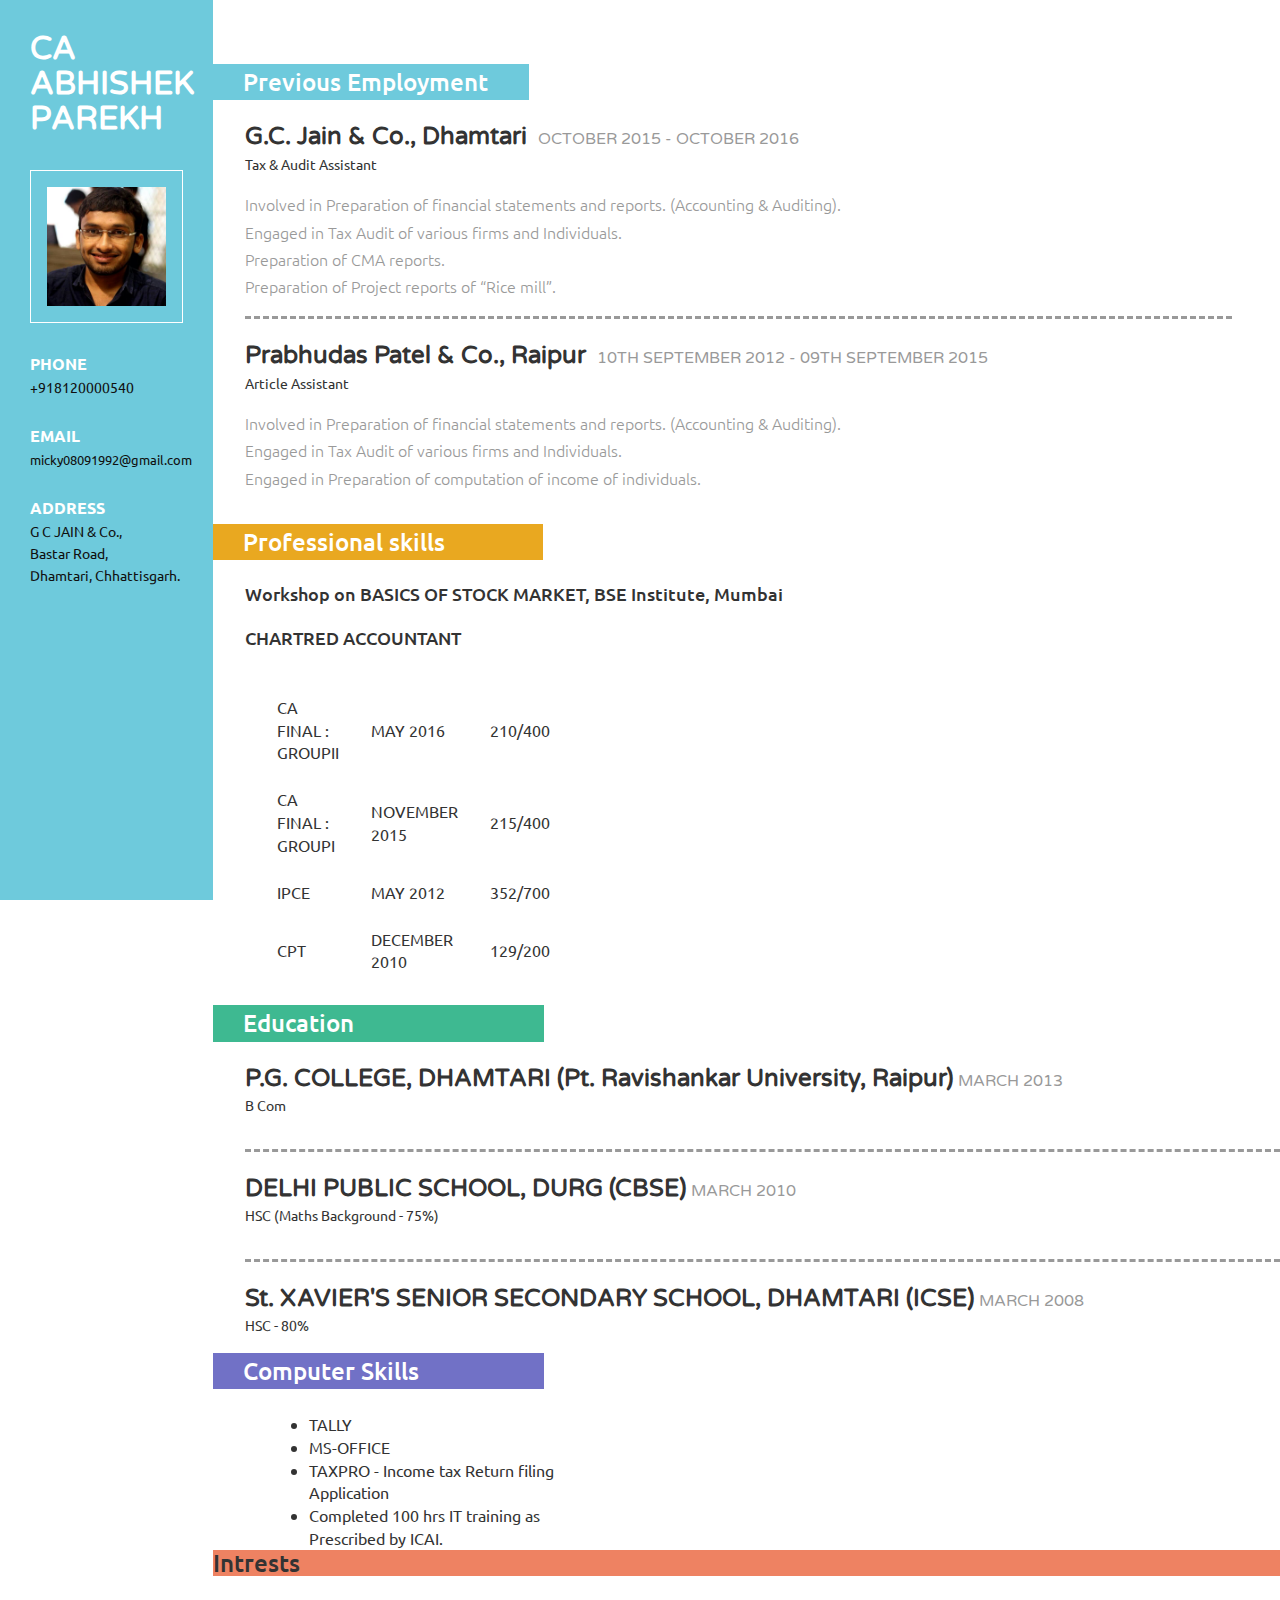
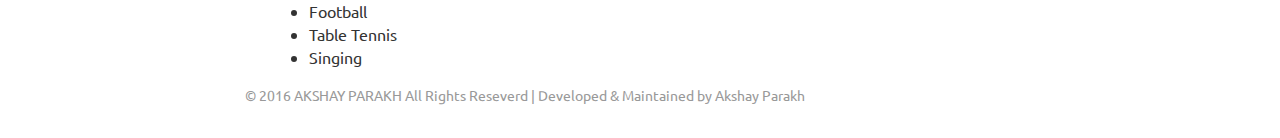
<file: index.html>
<!DOCTYPE HTML>
<html>
<head>
<title>Curriculum Vitae</title>
<link href="bootstrap.css" rel='stylesheet' type='text/css' />
<!-- Custom Theme files -->
 <link href="dashboard.css" rel="stylesheet">
<link href="style.css" rel='stylesheet' type='text/css' />

<!-- Custom Theme files -->
<!--//theme-style-->
<meta name="viewport" content="width=device-width, initial-scale=1">
<meta http-equiv="Content-Type" content="text/html; charset=utf-8" />
<meta name="keywords" content="Curriculum Vitae Responsive web template, Bootstrap Web Templates, Flat Web Templates, Andriod Compatible web template, 
Smartphone Compatible web template, free webdesigns for Nokia, Samsung, LG, SonyErricsson, Motorola web design" />
<link href='http://fonts.googleapis.com/css?family=Ubuntu:300,400,500,700' rel='stylesheet' type='text/css'>
<link href='http://fonts.googleapis.com/css?family=Varela+Round' rel='stylesheet' type='text/css'>
<!-- start menu -->
  
</head>
<body>
<!-- header -->
<div class="col-sm-3 col-md-2 sidebar">
		 <div class="sidebar_top">
			 <h1>CA ABHISHEK PAREKH</h1> 
			 <img src="Abhishek.jpg" alt=""/>
		 </div>
		<div class="details">
			 <h3>PHONE</h3>
			 <p>+918120000540</p>  	 
			 <h3>EMAIL</h3>
			 <p><a href="mailto@example.com">micky08091992@gmail.com</a></p>
			 <address>
			 <h3>ADDRESS</h3>
			 <span>G C JAIN &amp; Co.,</span>
			 <span>Bastar Road,</span>
			 <span>Dhamtari, Chhattisgarh.</span>
			 </address>
			 
		</div>
		<div class="clearfix"></div>
</div>
<!---->
<div class="col-sm-9 col-sm-offset-3 col-md-10 col-md-offset-2 main">
	 <div class="content">
		 
		 <div class="company">
			 <h3 class="clr1">Previous Employment</h3>
			 <div class="company_details">
				 <h4>G.C. Jain &amp; Co., Dhamtari <span>OCTOBER 2015 - OCTOBER 2016</span></h4>
				 <h6>Tax &amp; Audit Assistant</h6>
				 <p>Involved in Preparation of financial statements and reports. (Accounting &amp; Auditing).</p>
				 <p>Engaged in Tax Audit of various firms and Individuals.</p>
				 <p>Preparation of CMA reports.</p>
				 <p class="cmpny1">Preparation of Project reports of “Rice mill”.</p>
			 </div>
			 <div class="company_details">
				 <h4>Prabhudas Patel &amp; Co., Raipur <span>10TH SEPTEMBER 2012 - 09TH SEPTEMBER 2015</span></h4>
				 <h6>Article Assistant</h6>
				 <p>Involved in Preparation of financial statements and reports. (Accounting &amp; Auditing).</p>
				 <p>Engaged in Tax Audit of various firms and Individuals.</p>
				 <p>Engaged in Preparation of computation of income of individuals.</p>
			 </div>
		 </div>
		 <div class="skills">
			 <h3 class="clr2">Professional skills</h3>
			 
			 	<div class="skill_info">
				 	<h4>Workshop on BASICS OF STOCK MARKET, BSE Institute, Mumbai</h4>
				 </div>
				 <div class="skill_info">
				 	<h4>CHARTRED ACCOUNTANT</h4>
				 </div>	
				 <div class="skill_table">
					 <div class="skill1">
						 <table>
							<tr>
								<td>CA FINAL : GROUPII</td>
								<td>MAY 2016</td>
								<td>210/400 </td>
							</tr>
							<tr>
								<td>CA FINAL : GROUPI</td>
								<td>NOVEMBER 2015</td>
								<td>215/400 </td>
							</tr>
							<tr>
								<td>IPCE</td>
								<td>MAY 2012</td>
								<td>352/700 </td>
							</tr>
							<tr>
								<td>CPT</td>
								<td>DECEMBER 2010</td>
								<td>129/200 </td>
							</tr>
				 		</table>
					 </div>
				</div>
			 <div class="clearfix"></div>
		 </div>
			 
		 </div>
		 <div class="education">
			 <h3 class="clr3">Education</h3>
			 <div class="education_details">
				 <h4>P.G. COLLEGE, DHAMTARI (Pt. Ravishankar University, Raipur)<span>MARCH 2013</span></h4>
				 <h6>B Com</h6>
				 <p class="cmpny1"></p>
			 </div>
			 <div class="education_details">
				 <h4>DELHI PUBLIC SCHOOL, DURG (CBSE)<span>MARCH 2010</span></h4>
				 <h6>HSC (Maths Background - 75%)</h6>
				 <p class="cmpny1"></p>
			 </div>
			 <div class="education_details">
				 <h4>St. XAVIER'S SENIOR SECONDARY SCHOOL, DHAMTARI (ICSE)<span>MARCH 2008</span></h4>
				 <h6>HSC - 80%</h6>
				 <p></p>
			 </div>
		 </div>
		 <div class="computer">
			 <h3 class="clr4">Computer Skills</h3>
			 	<div class="skill_list">
				 <div class="skill1">
					 <ul>					 
						<li>TALLY</li>
						<li>MS-OFFICE</li>
						<li>TAXPRO -  Income tax Return filing Application</li>
						<li>Completed 100 hrs IT training as Prescribed by ICAI.</li>
					 </ul>
				 </div>
				 <div class="clearfix"></div>
			 </div>
		 </div>
		<div class="interest">
			 <h3 class="clr5">Intrests</h3>
			 	<div class="skill_list">
				 <div class="skill1">
					 <ul>					 
						<li>Football </li>
						<li>Table Tennis</li>
						<li>Singing</li>
					 </ul>
				 </div>
				 
				 <div class="clearfix"></div>
			 </div>
		 </div>		 

		 <div class="copywrite">
			 <p>© 2016 AKSHAY PARAKH All Rights Reseverd | Developed &amp; Maintained by <a href="https://babaakki.github.io/myPage/" target="_blank">Akshay Parakh</a> </p>
		 </div>
	 </div>
</div>
<!---->
</body>
</html>
</file>
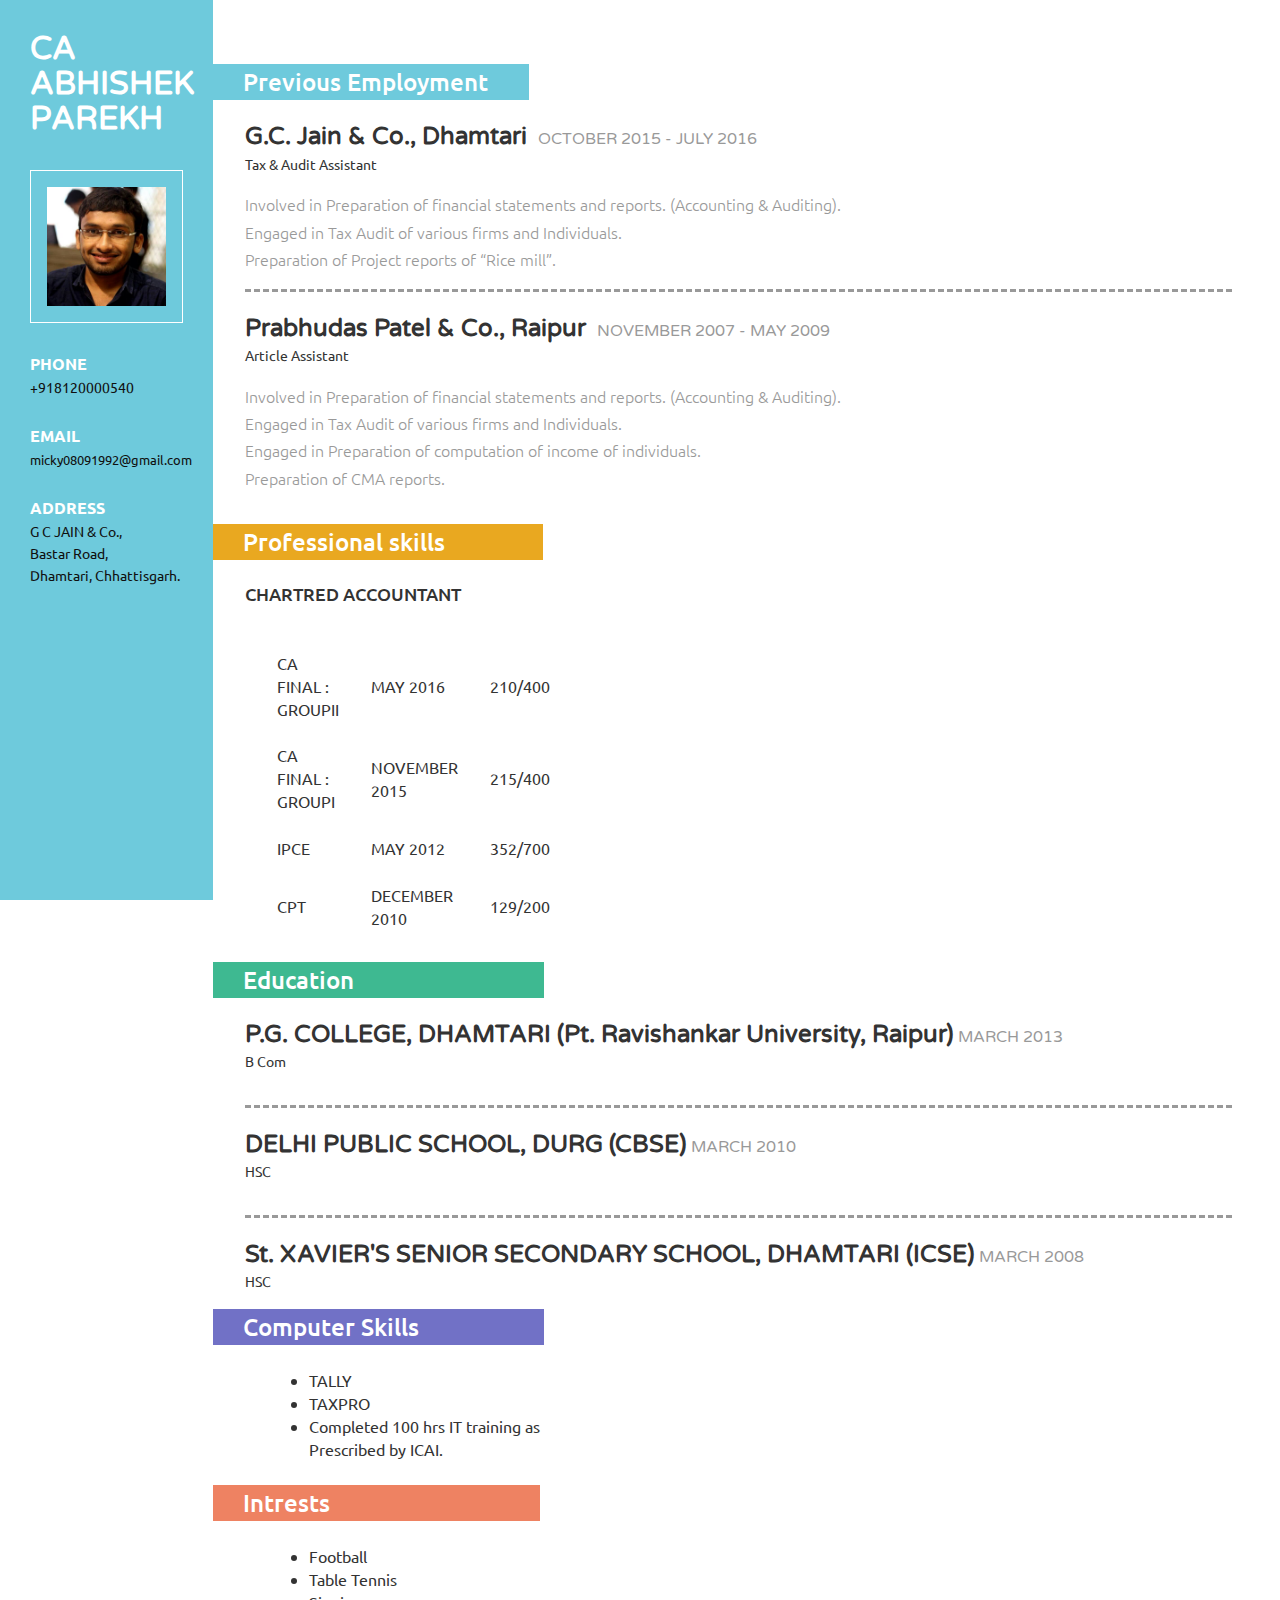
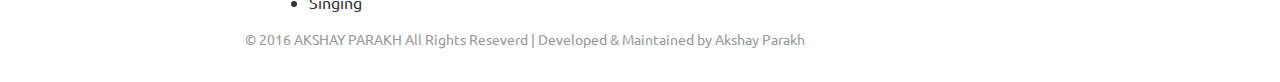
<file: index_new.html>
<!DOCTYPE HTML>
<html>
<head>
<title>Curriculum Vitae</title>
<link href="bootstrap.css" rel='stylesheet' type='text/css' />
<!-- Custom Theme files -->
 <link href="dashboard.css" rel="stylesheet">
<link href="style.css" rel='stylesheet' type='text/css' />

<!-- Custom Theme files -->
<!--//theme-style-->
<meta name="viewport" content="width=device-width, initial-scale=1">
<meta http-equiv="Content-Type" content="text/html; charset=utf-8" />
<meta name="keywords" content="Curriculum Vitae Responsive web template, Bootstrap Web Templates, Flat Web Templates, Andriod Compatible web template, 
Smartphone Compatible web template, free webdesigns for Nokia, Samsung, LG, SonyErricsson, Motorola web design" />
<link href='http://fonts.googleapis.com/css?family=Ubuntu:300,400,500,700' rel='stylesheet' type='text/css'>
<link href='http://fonts.googleapis.com/css?family=Varela+Round' rel='stylesheet' type='text/css'>
<!-- start menu -->
  
</head>
<body>
<!-- header -->
<div class="col-sm-3 col-md-2 sidebar">
		 <div class="sidebar_top">
			 <h1>CA ABHISHEK PAREKH</h1> 
			 <img src="Abhishek.jpg" alt=""/>
		 </div>
		<div class="details">
			 <h3>PHONE</h3>
			 <p>+918120000540</p>  	 
			 <h3>EMAIL</h3>
			 <p><a href="mailto@example.com">micky08091992@gmail.com</a></p>
			 <address>
			 <h3>ADDRESS</h3>
			 <span>G C JAIN &amp; Co.,</span>
			 <span>Bastar Road,</span>
			 <span>Dhamtari, Chhattisgarh.</span>
			 </address>
			 
		</div>
		<div class="clearfix"></div>
</div>
<!---->
<div class="col-sm-9 col-sm-offset-3 col-md-10 col-md-offset-2 main">
	 <div class="content">
		 
		 <div class="company">
			 <h3 class="clr1">Previous Employment</h3>
			 <div class="company_details">
				 <h4>G.C. Jain &amp; Co., Dhamtari <span>OCTOBER 2015 - JULY 2016</span></h4>
				 <h6>Tax &amp; Audit Assistant</h6>
				 <p>Involved in Preparation of financial statements and reports. (Accounting &amp; Auditing).</p>
				 <p>Engaged in Tax Audit of various firms and Individuals.</p>
				 <p class="cmpny1">Preparation of Project reports of “Rice mill”.</p>
			 </div>
			 <div class="company_details">
				 <h4>Prabhudas Patel &amp; Co., Raipur <span>NOVEMBER 2007 - MAY 2009</span></h4>
				 <h6>Article Assistant</h6>
				 <p>Involved in Preparation of financial statements and reports. (Accounting &amp; Auditing).</p>
				 <p>Engaged in Tax Audit of various firms and Individuals.</p>
				 <p>Engaged in Preparation of computation of income of individuals.</p>
				 <p>Preparation of CMA reports.</p>
			 </div>
		 </div>
		 <div class="skills">
			 <h3 class="clr2">Professional skills</h3>
			 <div class="skill_info">
			 	<h4>CHARTRED ACCOUNTANT</h4>
			 </div>	
			 <div class="skill_table">
				 <div class="skill1">
					 <table>
						<tr>
							<td>CA FINAL : GROUPII</td>
							<td>MAY 2016</td>
							<td>210/400 </td>
						</tr>
						<tr>
							<td>CA FINAL : GROUPI</td>
							<td>NOVEMBER 2015</td>
							<td>215/400 </td>
						</tr>
						<tr>
							<td>IPCE</td>
							<td>MAY 2012</td>
							<td>352/700 </td>
						</tr>
						<tr>
							<td>CPT</td>
							<td>DECEMBER 2010</td>
							<td>129/200 </td>
						</tr>
			 		</table>
				 </div>
				 
				 <div class="clearfix"></div>
			 </div>
			 
		 </div>
		 <div class="education">
			 <h3 class="clr3">Education</h3>
			 <div class="education_details">
				 <h4>P.G. COLLEGE, DHAMTARI (Pt. Ravishankar University, Raipur)<span>MARCH 2013</span></h4>
				 <h6>B Com</h6>
				 <p class="cmpny1"></p>
			 </div>
			 <div class="education_details">
				 <h4>DELHI PUBLIC SCHOOL, DURG (CBSE)<span>MARCH 2010</span></h4>
				 <h6>HSC</h6>
				 <p class="cmpny1"></p>
			 </div>
			 <div class="education_details">
				 <h4>St. XAVIER'S SENIOR SECONDARY SCHOOL, DHAMTARI (ICSE)<span>MARCH 2008</span></h4>
				 <h6>HSC</h6>
				 <p></p>
			 </div>
		 </div>
		 <div class="computer">
			 <h3 class="clr4">Computer Skills</h3>
			 	<div class="skill_list">
				 <div class="skill1">
					 <ul>					 
						<li>TALLY</li>
						<li>TAXPRO</li>
						<li>Completed 100 hrs IT training as Prescribed by ICAI.</li>
					 </ul>
				 </div>
				 <div class="clearfix"></div>
			 </div>
		 </div>
		<div class="intrest">
			 <h3 class="clr5">Intrests</h3>
			 	<div class="skill_list">
				 <div class="skill1">
					 <ul>					 
						<li>Football </li>
						<li>Table Tennis</li>
						<li>Singing</li>
					 </ul>
				 </div>
				 
				 <div class="clearfix"></div>
			 </div>
		 </div>		 

		 <div class="copywrite">
			 <p>© 2016 AKSHAY PARAKH All Rights Reseverd | Developed &amp; Maintained by <a href="https://babaakki.github.io/myPage/" target="_blank">Akshay Parakh</a> </p>
		 </div>
	 </div>
</div>
<!---->
</body>
</html>
</file>
<file: dashboard.css>
/*
 * Base structure
 */

/* Move down content because we have a fixed navbar that is 50px tall */
body {
  padding-top: 50px;
}


/*
 * Global add-ons
 */

.sub-header {
  padding-bottom: 10px;
  border-bottom: 1px solid #eee;
}

/*
 * Top navigation
 * Hide default border to remove 1px line.
 */
.navbar-fixed-top {
  border: 0;
}

/*
 * Sidebar
 */

/* Hide for mobile, show later */
.sidebar {
  display:block;
}
@media (min-width: 768px) {
  .sidebar {
    position: fixed;
    top: 51px;
    bottom: 0;
    left: 0;
    z-index: 1000;
    display: block;
    padding: 20px;
    overflow-x: hidden;
    overflow-y: auto; /* Scrollable contents if viewport is shorter than content. */
    background-color: #f5f5f5;
  }
}

/* Sidebar navigation */
.nav-sidebar {
  margin-right: -21px; /* 20px padding + 1px border */
  margin-bottom: 20px;
  margin-left: -20px;
}
.nav-sidebar > li > a {
  padding-right: 20px;
  padding-left: 20px;
}
.nav-sidebar > .active > a,
.nav-sidebar > .active > a:hover,
.nav-sidebar > .active > a:focus {
  color: #fff;
  background-color: #428bca;
}


/*
 * Main content
 */

.main {
  padding: 20px;
}
@media (min-width: 768px) {
  .main {
    padding-right: 40px;
    padding-left: 40px;
  }
}
.main .page-header {
  margin-top: 0;
}


/*
 * Placeholder dashboard ideas
 */

.placeholders {
  margin-bottom: 30px;
  text-align: center;
}
.placeholders h4 {
  margin-bottom: 0;
}
.placeholder {
  margin-bottom: 20px;
}
.placeholder img {
  display: inline-block;
  border-radius: 50%;
}
</file>
<file: style.css>
/*
Author: W3layout
Author URL: http://w3layouts.com
License: Creative Commons Attribution 3.0 Unported
License URL: http://creativecommons.org/licenses/by/3.0/
*/
h4, h5, h6,
h1, h2, h3 {margin: 0;}
ul, ol {margin: 0; padding:0;}
p {margin: 0;}
html, body{
	font-family: 'Ubuntu', sans-serif;
	font-size: 100%;
	background: #ffffff;
}
body a{
	transition:0.5s all;
	-webkit-transition:0.5s all;
	-moz-transition:0.5s all;
	-o-transition:0.5s all;
	-ms-transition:0.5s all;
}	
body {
  padding-top:0px;
}
a:focus {
  outline: thin dotted;
  outline: 0px auto -webkit-focus-ring-color;
  outline-offset: 0px;
  text-decoration:none;
}
/*-- header_top --*/
.sidebar{
  background:#6ecadc;
  top: 0px;
  padding:2em 30px;
}
.sidebar h1{
	font-size:2.5em;
	font-weight:700;
	margin-bottom:1em;
	COLOR:#fff;
	font-family: 'Varela Round', sans-serif;
	
}
.sidebar img{
	border:1px solid #fff;
	padding:1em;
	width:100%;
}
.details{
	margin-top:2em;
}
.details h3{
	font-weight:600;
	font-size:1em;
	color:#fff;
}  

.details p{
	color:#101010;
	font-size:0.9em;
	margin:5px 0 2em 0;
}
.details p a{
	color:#101010;
	font-size:0.9em;
}
address h3{
	margin-bottom:5px;
}
address span{
	display:block;
	color:#101010;
	font-size:0.9em;
	line-height:1.5em;
}
/*----*/
.main{  
  padding:2em 0;
}
.content{
	margin-right:3em;
}
.glyphicon {
  top:1px;
}
.glyphicon-file:before,.glyphicon-print:before,.glyphicon-envelope:before,.glyphicon-picture:before{
    margin-right: 9px;
  font-size: 14px;
  color: #6ecadc;
}
.details_header{
	padding: 0em 1em 0 2em;
}
.details_header ul li{
	display:inline-block;
}
.details_header ul li a{
	padding:0 1em;
	color:#333;
}
.details_header ul li a:hover{
	color:#6ecadc;
}
.company {
	margin:2em 0;
}
.company h3{
  color: #FFF;
  padding: 5px 41px 5px 30px;
  display: inline-block;
}
.skills h3{
  color: #FFF;
  padding: 5px 98px 5px 30px;
  display: inline-block;
}
.company_details,.education_details {
	padding:1.5em 0 0em 2em;
}
.company_details h4,.education_details h4{
	color:#333;
	font-weight:600;
	font-size:1.5em;
	margin-bottom:6px;
	font-family: 'Varela Round', sans-serif;
}
.company_details h4 span,.education_details h4 span{
	font-size: 0.65em;
  margin-left: 5px;
  color: #999;
  font-weight:400;
}
.company_details h6,.education_details h6{
	font-weight:400;
	margin-bottom:1.3em;
	font-size:0.9em;
}
.company_details p,.skill_info p,.education_details p{
	color:#999;
	font-weight:300;
	line-height:1.7em;
}
.cmpny1{
	border-bottom:3px dashed #999;
	padding-bottom:1em;
}
.skills{
	margin:2em 0;
}
.skill_info {
	padding:1.5em 0 0 2em;
}
.skill_list{
	padding:1.5em 0 0 2em;
}
.skill_table{
  padding:1.5em 0 0 2em;
}
.skill_table td{
  padding:1.5em 0 0 2em;
  color:#333;
}
.skill1,.skill2{
	 float:left;
	 width:30%;
}
.skill1 h4,.skill2 h4{
	color:#333;
	font-weight:600;
	margin-bottom:1em;
	display:inline-block;
}
.skill1 ul,.skill2 ul{
	padding-left:4em;
}
.skill1 ul li,.skill2 ul li{
	color:#333;
}
.education  h3{
  background: #999;
  color: #FFF;
  padding: 5px 190px 5px 30px;
  display: inline-block;
}
.computer  h3{
  background: #999;
  color: #FFF;
  padding: 5px 125px 5px 30px;
  display: inline-block;
}
.intrest  h3{
  background: #999;
  color: #FFF;
  padding: 5px 210px 5px 30px;
  display: inline-block;
  margin-top: 1em; 
}
h3.clr1{
	background:#6ecadc;
}
h3.clr2{
	background:#e9a820;
}
h3.clr3{
	background:#3eb991;
}
h3.clr4{
  background:#7171c6;
}
h3.clr5{
  background:#ee8262;
}
.copywrite{
	padding-left:2em;
	margin-top:1em;
}
.copywrite p{
	color:#999;
	font-size:0.9em;
}
.copywrite p a{
	color:#999;
}
.copywrite p a:hover{
	color:#6ecadc;
}
.contact-grid form{
	padding:2em 0 0 2em;
}

/*--responsive--*/
@media (max-width: 1366px){
.sidebar h1 {
  font-size: 2em;
}
}
@media (max-width: 1024px){
.sidebar {
  padding: 2em 17px;
  width:20%;
}
.sidebar h1 {
  font-size: 1.6em;
}
.main {
  margin-left: 19.666667%;
  width: 80%;
}
}
@media (max-width: 768px){
.sidebar {
  width: 22%;
}
.main {
  margin-left: 21.666667%;
  width: 78%;
}
.sidebar h1 {
  font-size: 1.4em;
}
.sidebar img {
  padding: 0.5em;
  width: 89%;
}
.details_header {
  padding: 0em 1em 0 1em;
}
.details_header ul li a {
  padding: 0 1em;
  font-size: 0.9em;
}
.company h3,.skills h3,.education h3{
  font-size: 1.2em;
}
.company_details h4, .education_details h4 {
  font-size: 1.1em;
}
.company_details h6, .education_details h6 {
  font-size: 0.8em;
}
.company_details p, .skill_info p, .education_details p {
  font-size: 0.8em;
}
.cmpny1 {
  padding-bottom: 1.5em;
}
.skill1, .skill2 {
  float: left;
  width: 50%;
}
.skill1 ul li,.skill2 ul li{
	font-size:0.85em;
}
.skill1 h4, .skill2 h4 {
  font-size: 1em;
}
.skill_list {
  padding: 0.7em 0 0 2em;
}
.details p {
  font-size: 0.75em;
}
address span {
  font-size: 0.8em;
}
.contact-grid input[type="text"], .contact-grid textarea {
  width: 100%;
  font-size: 0.8em;
}
.send input[type="submit"] {
  width: 20%;
  font-size:0.85em;
}
}
@media (max-width: 736px){
.sidebar {
  width: 100%;
}
.main {
  margin-left: 0;
  width: 100%;
}
.sidebar_top{
	width:30%;
	float:left;
	margin-right:5%;
}
.details{
	width:30%;
	float:right;
}
}
@media (max-width: 640px){
.sidebar {
  width: 100%;
}
.main {
  margin-left: 0;
  width: 100%;
}
.sidebar_top{
	width:30%;
	float:left;
	margin-right:5%;
}
.details{
	width:30%;
	float:right;
}
.sidebar img{
	width:100%;
}
.details p {
  font-size: 0.9em;
  margin: 5px 0 1em 0;
}
.details h3 {
  font-size: 0.9em;
}
}
@media (max-width: 600px){
address {
  margin-bottom:0px;
}
.sidebar_top {
  width: 32%;
}
.sidebar img {
  width: 85%;
}
}
@media (max-width: 568px){
.details_header ul li a {
  padding: 0 0.5em;
  font-size: 0.9em;
}
}
@media (max-width: 480px){
.content {
  margin-right: 2em;
}
.glyphicon-save:before, .glyphicon-print:before, .glyphicon-envelope:before, .glyphicon-picture:before {
  margin-right: 6px;
  font-size: 12px;
}
.details_header ul li a {
  padding: 0 0.5em;
  font-size: 0.85em;
}
.details {
  width: 36%;
}
.sidebar h1 {
  font-size: 1.3em;
}
.sidebar_top {
  width: 38%;
}
address {
  margin-bottom: 0px;
}
.copywrite{
	padding-left:1em;
}
.map iframe {
  height: 246px;
}
}
@media (max-width: 414px){
.sidebar_top {
  width: 45%;
}
.sidebar img {
  width: 91%;
}
.details {
  width: 42%;
}
.details_header {
  padding: 0em 0em 0 1em;
}
.details_header ul li a {
  padding: 0 0.3em;
  font-size: 0.75em;
}
.skill1 ul, .skill2 ul {
  padding-left: 3em;
}
}
@media (max-width: 384px){
.sidebar h1 {
  font-size: 1.2em;
}
.details {
  width: 45%;
}
.details_header ul {
  text-align: center;
}
.details_header ul li a {
  padding: 0 1em;
  font-size: 0.75em;
}
.main {
  padding: 1em 0 2em 0;
}
.company_details, .education_details,.skill_info  {
  padding: 1em 0 0em 1em;
}
.company h3 {
  padding: 5px 41px 5px 16px;
}
.company_details h4, .education_details h4 {
  font-size: 0.9em;
}
.company_details h6, .education_details h6 {
  font-size: 0.6em;
}
.company {
  margin: 1em 0;
}
.skills {
  margin: 1em 0;
}
.company h3, .skills h3, .education h3 {
  font-size: 1em;
}
.skills h3 {
  padding: 5px 98px 5px 16px;
}
.skill1 ul, .skill2 ul {
  padding-left: 2em;
}
.skill1 ul li, .skill2 ul li {
  font-size: 0.75em;
}
.skill_list {
  padding: 0.5em 0 0 1.5em;
}
.education h3 {
  padding: 5px 190px 5px 16px;
}
.copywrite p{
	font-size:0.7em;
}
}
@media (max-width: 375px){
.sidebar h1 {
  font-size: 1em;
}
.sidebar img {
  width: 70%;
}
.details h3 {
  font-size: 0.8em;
}
.details p {
  font-size: 0.75em;
  margin: 5px 0 0.5em 0;
}
address span {
  font-size: 0.7em;
}
.sidebar {
  padding: 1.5em 17px 1em 17px;
}
.details_header {
  padding: 0em 0em 0 1em;
  text-align: center;
}
.details_header ul li a {
  line-height: 2em;
}
}
@media (max-width: 320px){
.sidebar_top {
  width: 50%;
}
.sidebar img {
  width: 80%;
}
.details h3 {
  font-size: 0.7em;
}
.content {
  margin-right: 1em;
}
.details_header ul li a {
  padding: 0 0.5em;
  font-size: 0.75em;
}
.skill1 h4, .skill2 h4 {
  font-size: 0.85em;
}
.skill1 ul, .skill2 ul {
  padding-left: 1.5em;
}
}
</file>
